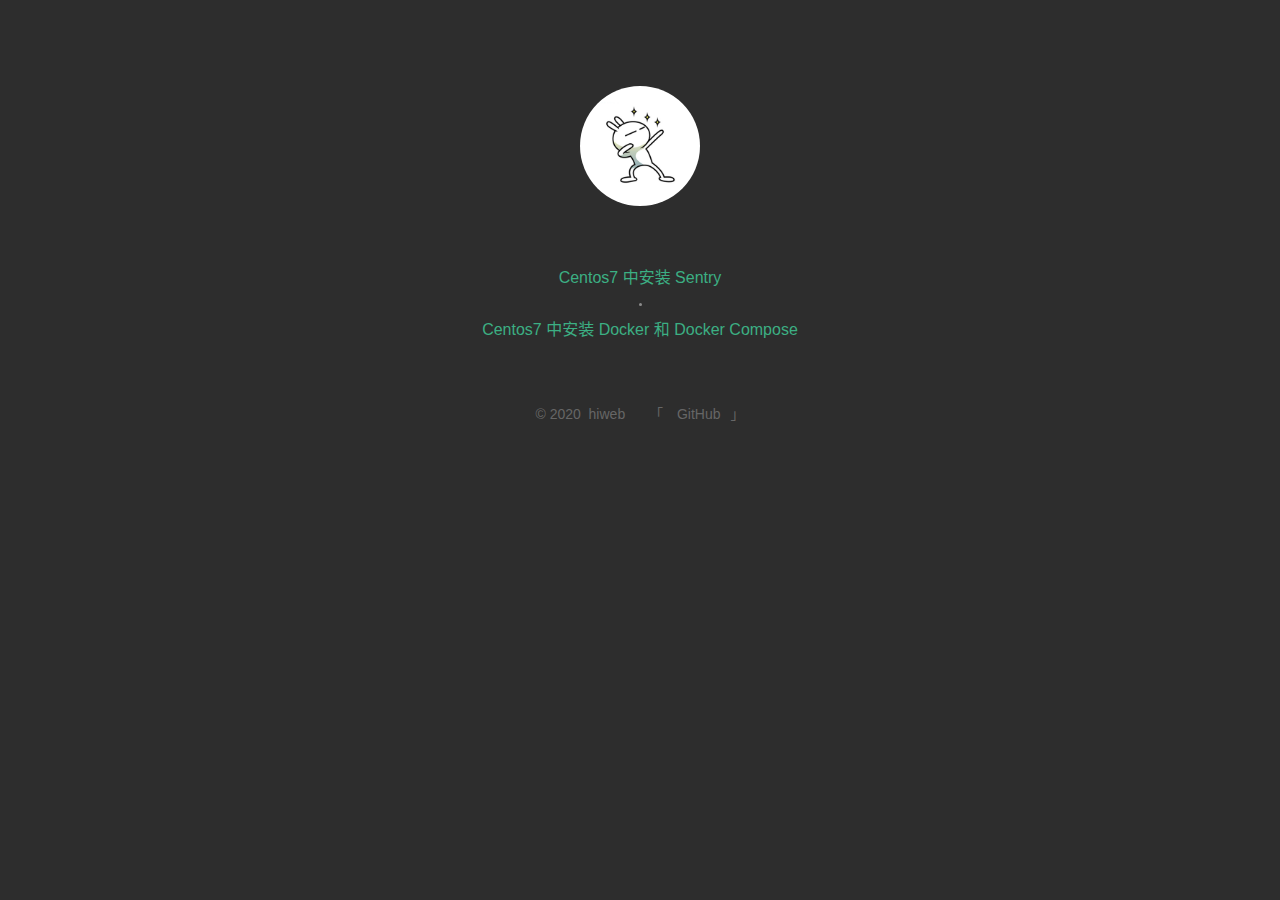
<file: index.html>
<!DOCTYPE html><html lang="zh-hans"><head><meta charset="UTF-8"><meta http-equiv="X-UA-Compatible" content="IE=edge"><meta name="viewport" content="width=device-width,initial-scale=1,maximum-scale=1,minimum-scale=1,user-scalable=no"><meta http-equiv="Cache-Control" content="no-cache, no-store, must-revalidate"><meta http-equiv="Pragma" content="no-cache"><meta http-equiv="Expires" content="0"><title>HiWeb</title><meta name="description" content="一个Web开发爱好者，这里汇聚了一些有趣的原创开源作品，同时也包含了我的一些想法、文章、问题、社区贡献等。或许它们能对你有所帮助！"><meta property="og:type" content="website"><meta property="og:title" content="HiWeb"><meta property="og:url" content="https://www.hiweb.cc/index.html"><meta property="og:site_name" content="HiWeb"><meta property="og:description" content="一个Web开发爱好者，这里汇聚了一些有趣的原创开源作品，同时也包含了我的一些想法、文章、问题、社区贡献等。或许它们能对你有所帮助！"><meta property="og:locale" content="zh_CN"><meta property="article:author" content="ShuoHui"><meta property="article:tag" content="hiweb,adonisjs,node,javascript,es6,vuejs,vue-cli3,weixin-miniprogram,server,full-stack"><meta name="twitter:card" content="summary"><link rel="icon" href="/favicon.ico"><link rel="alternate" href="/atom.xml" title="HiWeb" type="application/atom+xml"><link rel="stylesheet" href="/css/app.css"></head><body><div class="container typo"><div class="index"><h1 class="logo">Hi</h1><ul class="articles-list"><li class="articles-list-item"><a class="articles-list-link" href="/posts/installing-sentry-in-centos7/">Centos7 中安装 Sentry</a></li><li class="articles-list-item"><a class="articles-list-link" href="/posts/installing-docker-in-centos7/">Centos7 中安装 Docker 和 Docker Compose</a></li></ul></div><div class="footer"><span>&copy;&nbsp;2020&nbsp;&nbsp;hiweb</span> 「 <a target="_blank" rel="noopener" href="https://github.com/guoshuohui">GitHub</a>」</div></div><script src="/js/app.js"></script></body></html>
</file>
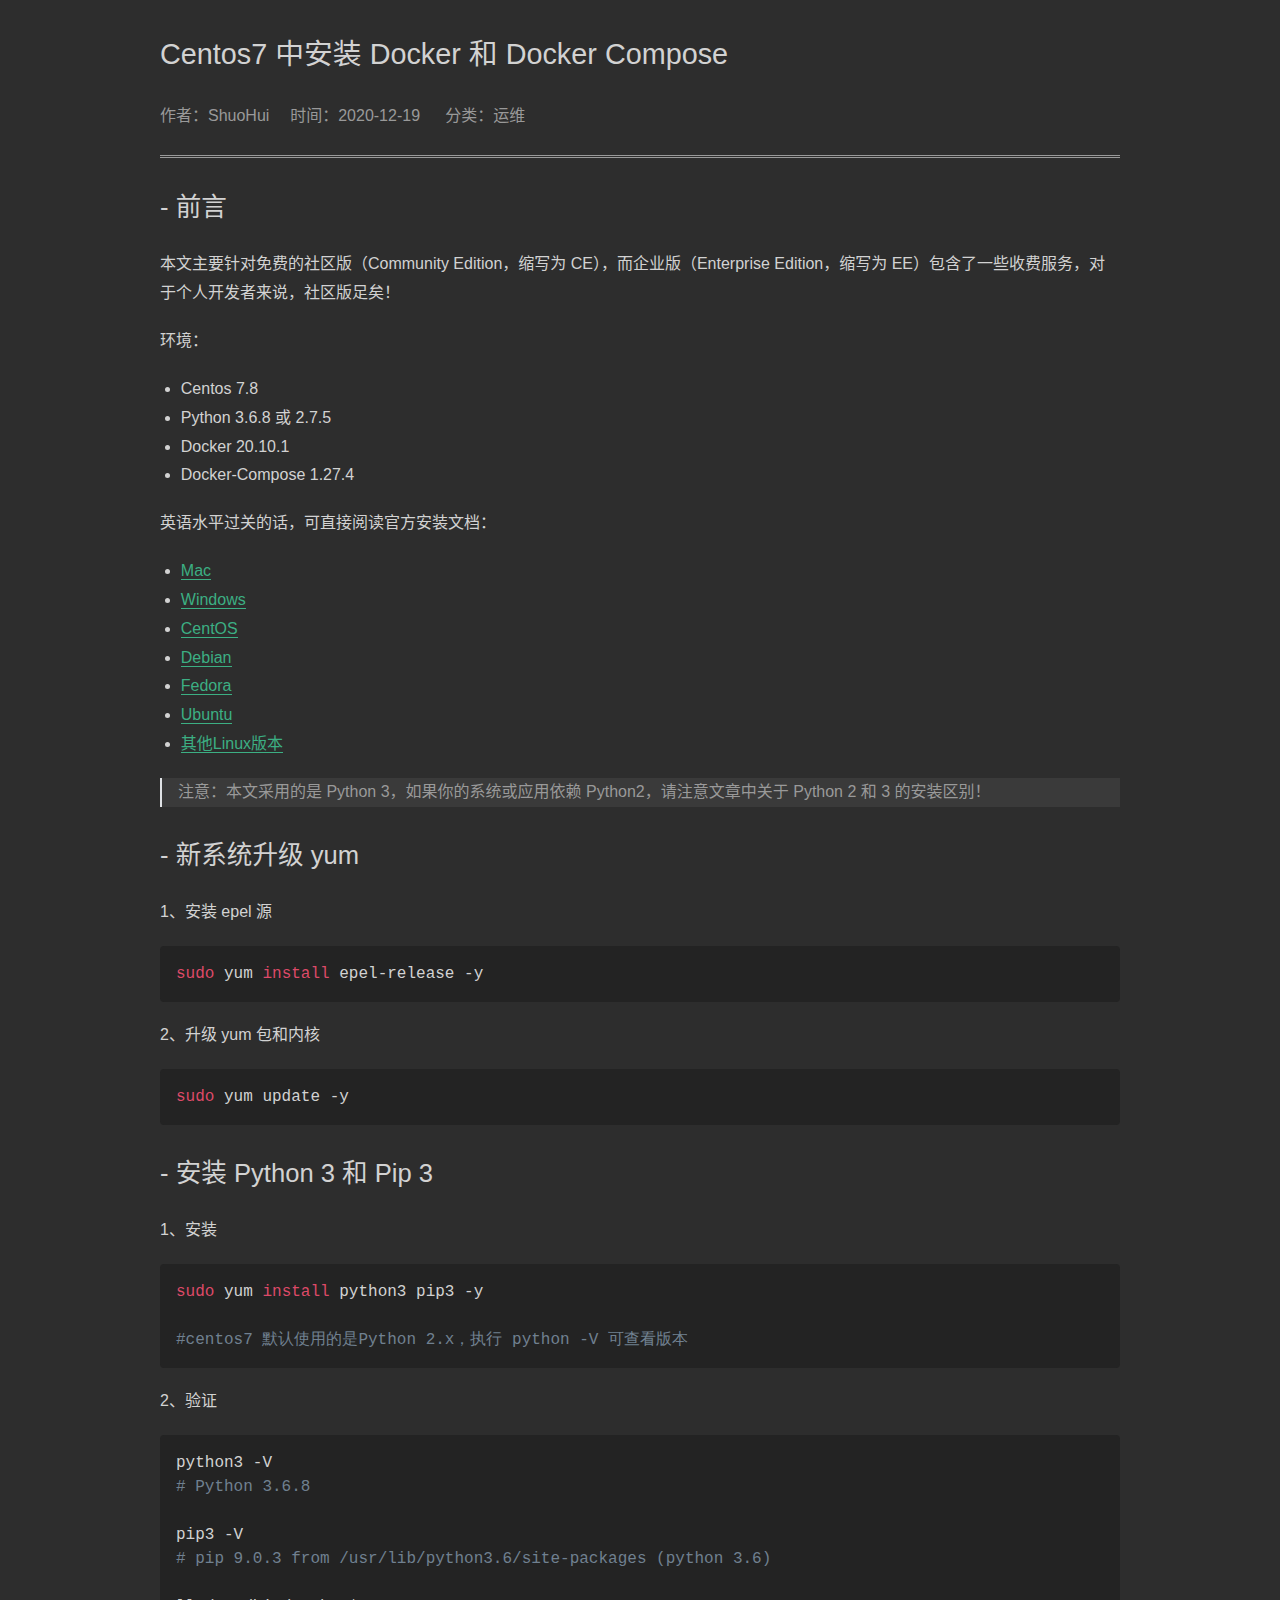
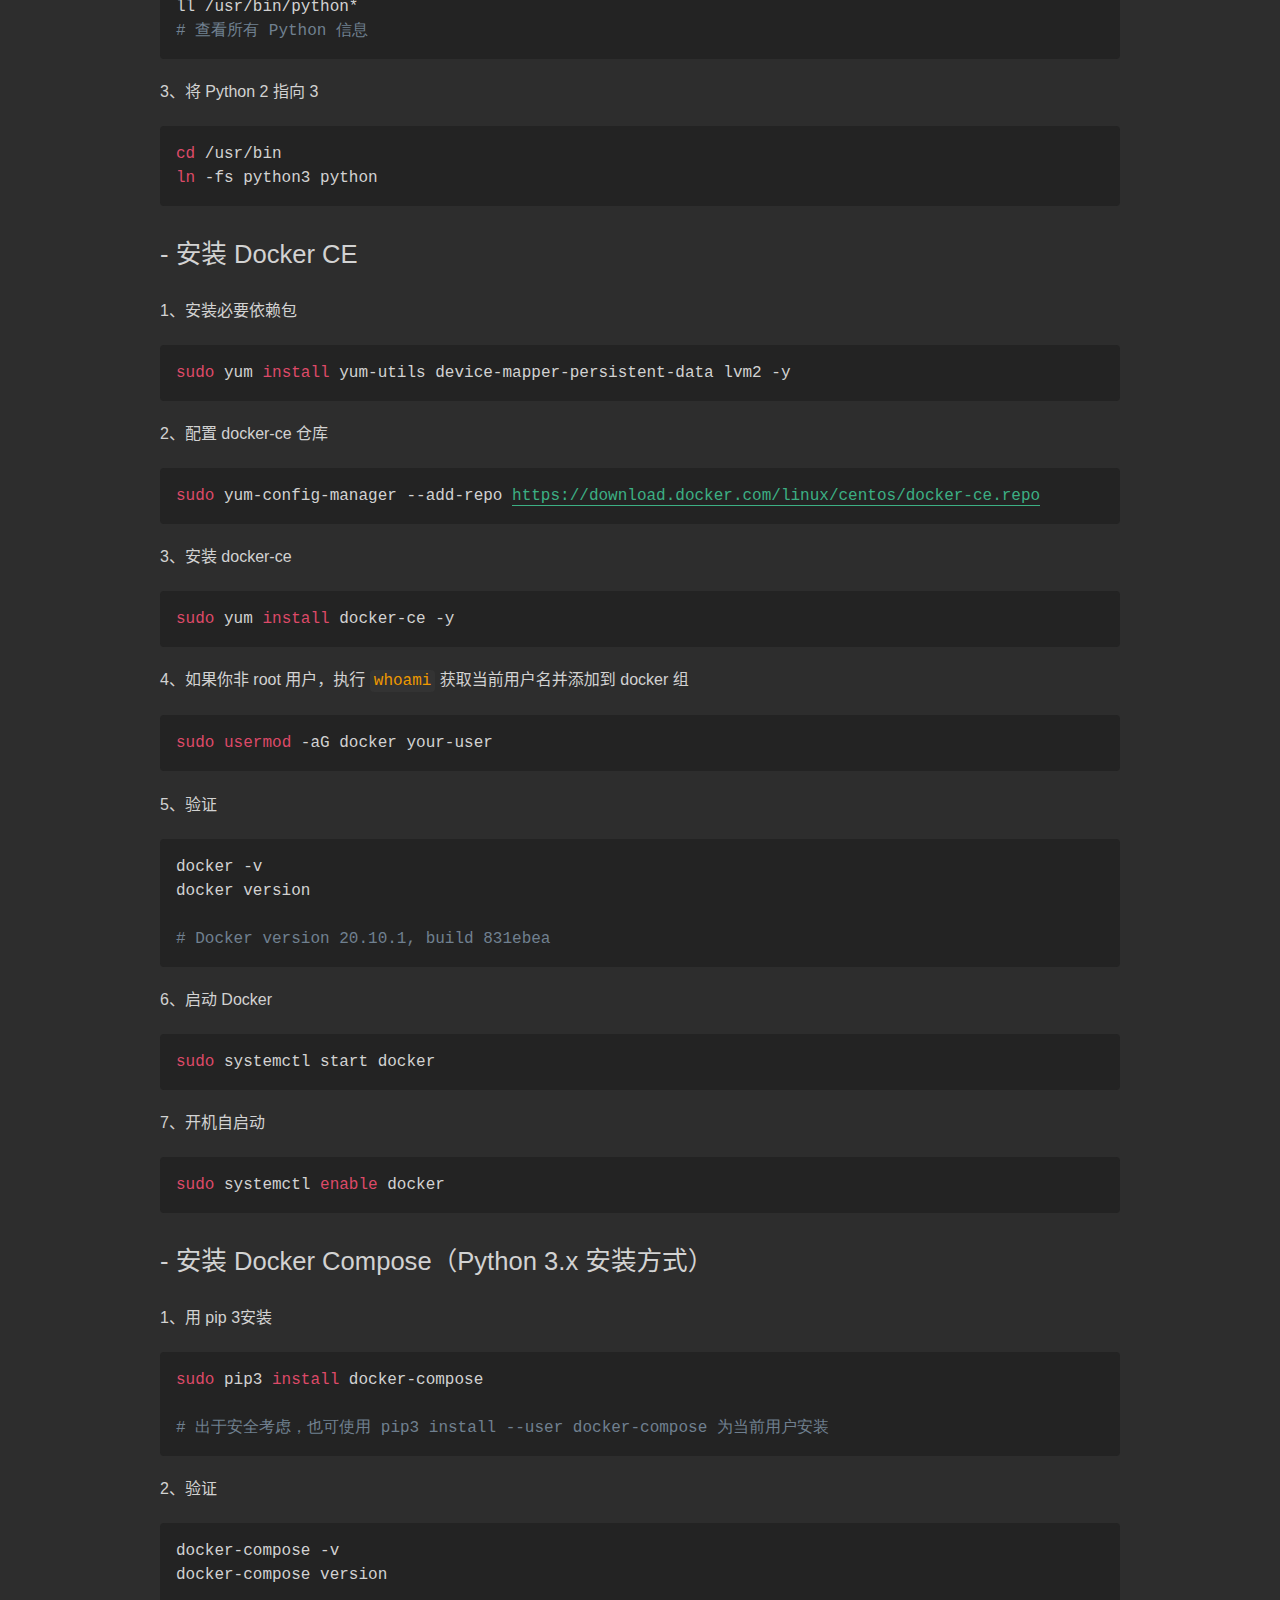
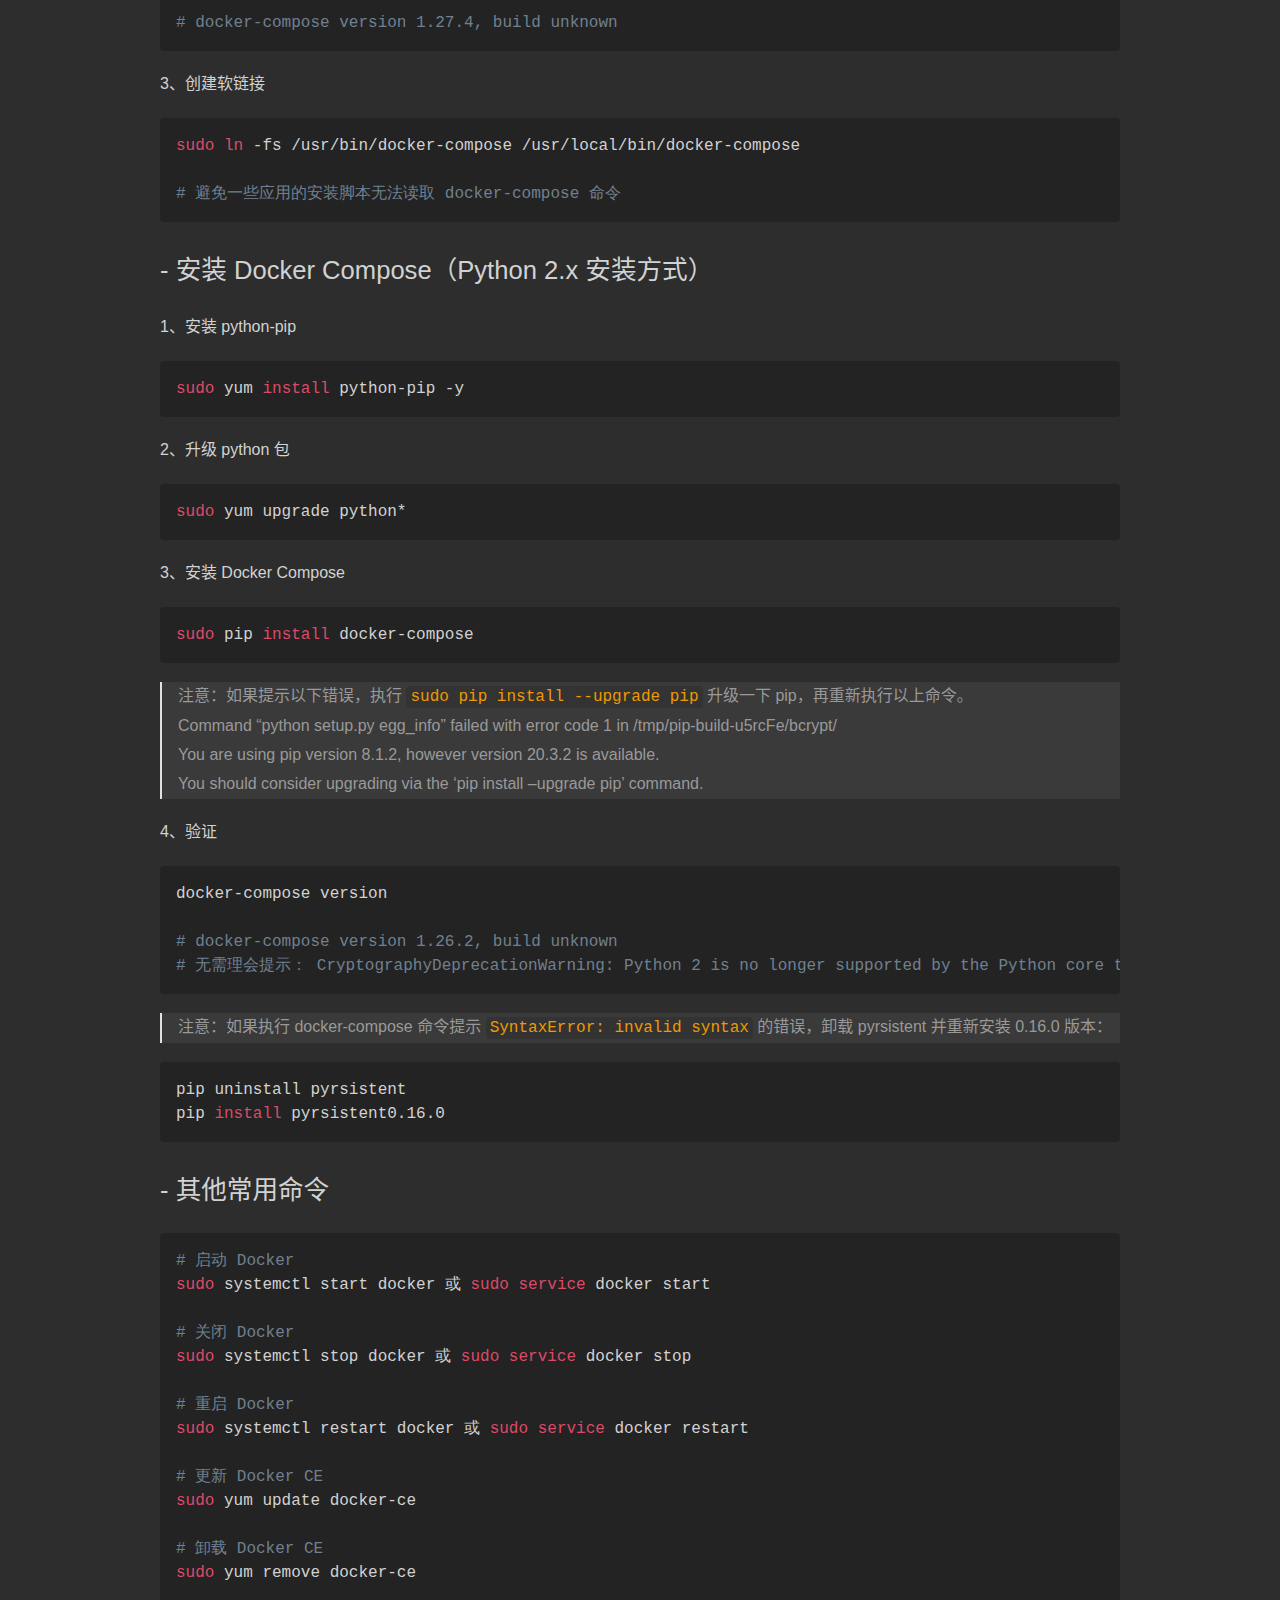
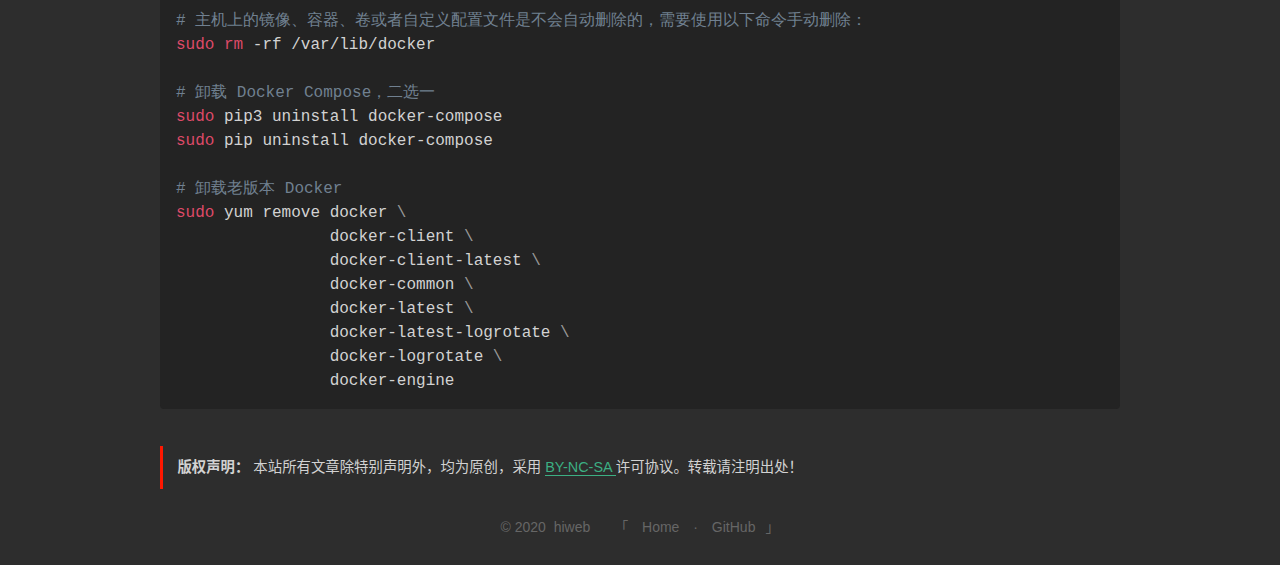
<file: posts/installing-docker-in-centos7/index.html>
<!DOCTYPE html><html lang="zh-hans"><head><meta charset="UTF-8"><meta http-equiv="X-UA-Compatible" content="IE=edge"><meta name="viewport" content="width=device-width,initial-scale=1,maximum-scale=1,minimum-scale=1,user-scalable=no"><meta http-equiv="Cache-Control" content="no-cache, no-store, must-revalidate"><meta http-equiv="Pragma" content="no-cache"><meta http-equiv="Expires" content="0"><title>Centos7 中安装 Docker 和 Docker Compose | HiWeb</title><meta name="description" content="- 前言本文主要针对免费的社区版（Community Edition，缩写为 CE），而企业版（Enterprise Edition，缩写为 EE）包含了一些收费服务，对于个人开发者来说，社区版足矣！ 环境：  Centos 7.8 Python 3.6.8 或 2.7.5 Docker 20.10.1 Docker-Compose 1.27.4  英语水平过关的话，可直接阅读官方安装文档：  M"><meta property="og:type" content="article"><meta property="og:title" content="Centos7 中安装 Docker 和 Docker Compose"><meta property="og:url" content="https://www.hiweb.cc/posts/installing-docker-in-centos7/index.html"><meta property="og:site_name" content="HiWeb"><meta property="og:description" content="- 前言本文主要针对免费的社区版（Community Edition，缩写为 CE），而企业版（Enterprise Edition，缩写为 EE）包含了一些收费服务，对于个人开发者来说，社区版足矣！ 环境：  Centos 7.8 Python 3.6.8 或 2.7.5 Docker 20.10.1 Docker-Compose 1.27.4  英语水平过关的话，可直接阅读官方安装文档：  M"><meta property="og:locale" content="zh_CN"><meta property="article:published_time" content="2020-12-19T06:37:07.000Z"><meta property="article:modified_time" content="2020-12-19T06:37:07.000Z"><meta property="article:author" content="ShuoHui"><meta property="article:tag" content="hiweb,adonisjs,node,javascript,es6,vuejs,vue-cli3,weixin-miniprogram,server,full-stack"><meta name="twitter:card" content="summary"><link rel="icon" href="/favicon.ico"><link rel="alternate" href="/atom.xml" title="HiWeb" type="application/atom+xml"><link rel="stylesheet" href="/css/prism.css"><link rel="stylesheet" href="/css/app.css"></head><body><div class="container typo"><div class="article"><div class="head"><h1>Centos7 中安装 Docker 和 Docker Compose</h1><p><span>作者：ShuoHui</span><span>时间：2020-12-19</span> <span>分类：运维</span></p></div><div class="content"><h2 id="前言"><a href="#前言" class="headerlink" title="- 前言"></a>- 前言</h2><p>本文主要针对免费的社区版（Community Edition，缩写为 CE），而企业版（Enterprise Edition，缩写为 EE）包含了一些收费服务，对于个人开发者来说，社区版足矣！</p><p>环境：</p><ul><li>Centos 7.8</li><li>Python 3.6.8 或 2.7.5</li><li>Docker 20.10.1</li><li>Docker-Compose 1.27.4</li></ul><p>英语水平过关的话，可直接阅读官方安装文档：</p><ul><li><a target="_blank" rel="noopener external nofollow noreferrer" href="https://docs.docker.com/docker-for-mac/install/">Mac</a></li><li><a target="_blank" rel="noopener external nofollow noreferrer" href="https://docs.docker.com/docker-for-windows/install/">Windows</a></li><li><a target="_blank" rel="noopener external nofollow noreferrer" href="https://docs.docker.com/install/linux/docker-ce/centos/">CentOS</a></li><li><a target="_blank" rel="noopener external nofollow noreferrer" href="https://docs.docker.com/install/linux/docker-ce/debian/">Debian</a></li><li><a target="_blank" rel="noopener external nofollow noreferrer" href="https://docs.docker.com/install/linux/docker-ce/fedora/">Fedora</a></li><li><a target="_blank" rel="noopener external nofollow noreferrer" href="https://docs.docker.com/install/linux/docker-ce/ubuntu/">Ubuntu</a></li><li><a target="_blank" rel="noopener external nofollow noreferrer" href="https://docs.docker.com/install/linux/docker-ce/binaries/">其他Linux版本</a></li></ul><blockquote><p>注意：本文采用的是 Python 3，如果你的系统或应用依赖 Python2，请注意文章中关于 Python 2 和 3 的安装区别！</p></blockquote><h2 id="新系统升级-yum"><a href="#新系统升级-yum" class="headerlink" title="- 新系统升级 yum"></a>- 新系统升级 yum</h2><p>1、安装 epel 源</p><pre><code class="language-bash">sudo yum install epel-release -y</code></pre><p>2、升级 yum 包和内核</p><pre><code class="language-bash">sudo yum update -y</code></pre><h2 id="安装-Python-3-和-Pip-3"><a href="#安装-Python-3-和-Pip-3" class="headerlink" title="- 安装 Python 3 和 Pip 3"></a>- 安装 Python 3 和 Pip 3</h2><p>1、安装</p><pre><code class="language-bash">sudo yum install python3 pip3 -y

#centos7 默认使用的是Python 2.x，执行 python -V 可查看版本</code></pre><p>2、验证</p><pre><code class="language-bash">python3 -V
# Python 3.6.8

pip3 -V
# pip 9.0.3 from /usr/lib/python3.6/site-packages (python 3.6)

ll /usr/bin/python*
# 查看所有 Python 信息</code></pre><p>3、将 Python 2 指向 3</p><pre><code class="language-bash">cd /usr/bin
ln -fs python3 python</code></pre><h2 id="安装-Docker-CE"><a href="#安装-Docker-CE" class="headerlink" title="- 安装 Docker CE"></a>- 安装 Docker CE</h2><p>1、安装必要依赖包</p><pre><code class="language-bash">sudo yum install yum-utils device-mapper-persistent-data lvm2 -y</code></pre><p>2、配置 docker-ce 仓库</p><pre><code class="language-bash">sudo yum-config-manager --add-repo https://download.docker.com/linux/centos/docker-ce.repo</code></pre><p>3、安装 docker-ce</p><pre><code class="language-bash">sudo yum install docker-ce -y</code></pre><p>4、如果你非 root 用户，执行 <code>whoami</code> 获取当前用户名并添加到 docker 组</p><pre><code class="language-bash">sudo usermod -aG docker your-user</code></pre><p>5、验证</p><pre><code class="language-bash">docker -v
docker version

# Docker version 20.10.1, build 831ebea</code></pre><p>6、启动 Docker</p><pre><code class="language-bash">sudo systemctl start docker</code></pre><p>7、开机自启动</p><pre><code class="language-bash">sudo systemctl enable docker</code></pre><h2 id="安装-Docker-Compose（Python-3-x-安装方式）"><a href="#安装-Docker-Compose（Python-3-x-安装方式）" class="headerlink" title="- 安装 Docker Compose（Python 3.x 安装方式）"></a>- 安装 Docker Compose（Python 3.x 安装方式）</h2><p>1、用 pip 3安装</p><pre><code class="language-bash">sudo pip3 install docker-compose

# 出于安全考虑，也可使用 pip3 install --user docker-compose 为当前用户安装</code></pre><p>2、验证</p><pre><code class="language-bash">docker-compose -v
docker-compose version

# docker-compose version 1.27.4, build unknown</code></pre><p>3、创建软链接</p><pre><code class="language-bash">sudo ln -fs /usr/bin/docker-compose /usr/local/bin/docker-compose

# 避免一些应用的安装脚本无法读取 docker-compose 命令</code></pre><h2 id="安装-Docker-Compose（Python-2-x-安装方式）"><a href="#安装-Docker-Compose（Python-2-x-安装方式）" class="headerlink" title="- 安装 Docker Compose（Python 2.x 安装方式）"></a>- 安装 Docker Compose（Python 2.x 安装方式）</h2><p>1、安装 python-pip</p><pre><code class="language-bash">sudo yum install python-pip -y</code></pre><p>2、升级 python 包</p><pre><code class="language-bash">sudo yum upgrade python*</code></pre><p>3、安装 Docker Compose</p><pre><code class="language-bash">sudo pip install docker-compose</code></pre><blockquote><p>注意：如果提示以下错误，执行 <code>sudo pip install --upgrade pip</code> 升级一下 pip，再重新执行以上命令。<br>Command “python setup.py egg_info” failed with error code 1 in /tmp/pip-build-u5rcFe/bcrypt/<br>You are using pip version 8.1.2, however version 20.3.2 is available.<br>You should consider upgrading via the ‘pip install –upgrade pip’ command.</p></blockquote><p>4、验证</p><pre><code class="language-bash">docker-compose version

# docker-compose version 1.26.2, build unknown
# 无需理会提示： CryptographyDeprecationWarning: Python 2 is no longer supported by the Python core team</code></pre><blockquote><p>注意：如果执行 docker-compose 命令提示 <code>SyntaxError: invalid syntax</code> 的错误，卸载 pyrsistent 并重新安装 0.16.0 版本：</p></blockquote><pre><code class="language-bash">pip uninstall pyrsistent
pip install pyrsistent0.16.0</code></pre><h2 id="其他常用命令"><a href="#其他常用命令" class="headerlink" title="- 其他常用命令"></a>- 其他常用命令</h2><pre><code class="language-bash"># 启动 Docker
sudo systemctl start docker 或 sudo service docker start

# 关闭 Docker
sudo systemctl stop docker 或 sudo service docker stop

# 重启 Docker
sudo systemctl restart docker 或 sudo service docker restart

# 更新 Docker CE
sudo yum update docker-ce

# 卸载 Docker CE
sudo yum remove docker-ce

# 主机上的镜像、容器、卷或者自定义配置文件是不会自动删除的，需要使用以下命令手动删除：
sudo rm -rf /var/lib/docker

# 卸载 Docker Compose，二选一
sudo pip3 uninstall docker-compose
sudo pip uninstall docker-compose

# 卸载老版本 Docker
sudo yum remove docker \
                docker-client \
                docker-client-latest \
                docker-common \
                docker-latest \
                docker-latest-logrotate \
                docker-logrotate \
                docker-engine</code></pre></div><ul class="copyright"><li><strong>版权声明：</strong> <span>本站所有文章除特别声明外，均为原创，采用 <a href="https://creativecommons.org/licenses/by-nc-sa/4.0/deed.zh" rel="external nofollow noreferrer" target="_blank">BY-NC-SA </a>许可协议。转载请注明出处！</span></li></ul></div><div class="footer"><span>&copy;&nbsp;2020&nbsp;&nbsp;hiweb</span> 「 <a href="/">Home</a> <em>·</em> <a target="_blank" rel="noopener" href="https://github.com/guoshuohui">GitHub</a>」</div></div><script src="/js/prism.js"></script><script src="/js/app.js"></script></body></html>
</file>
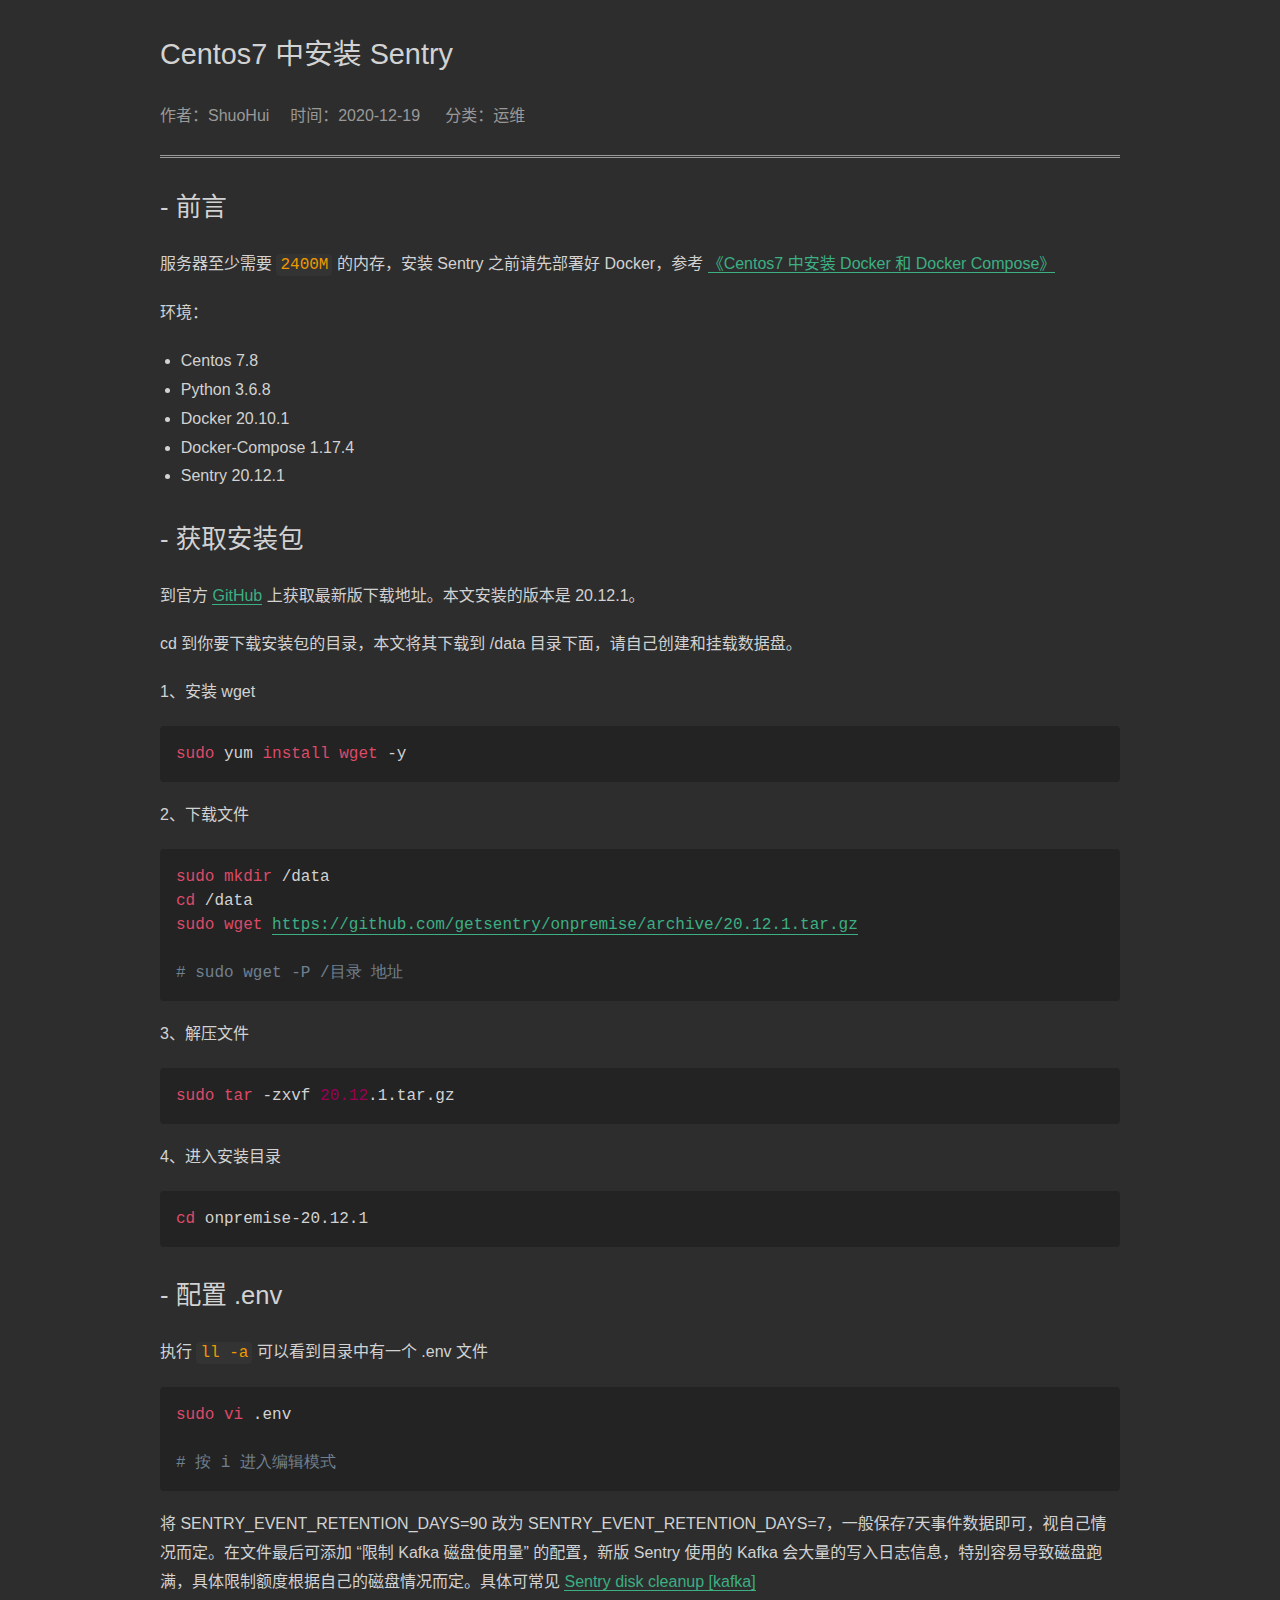
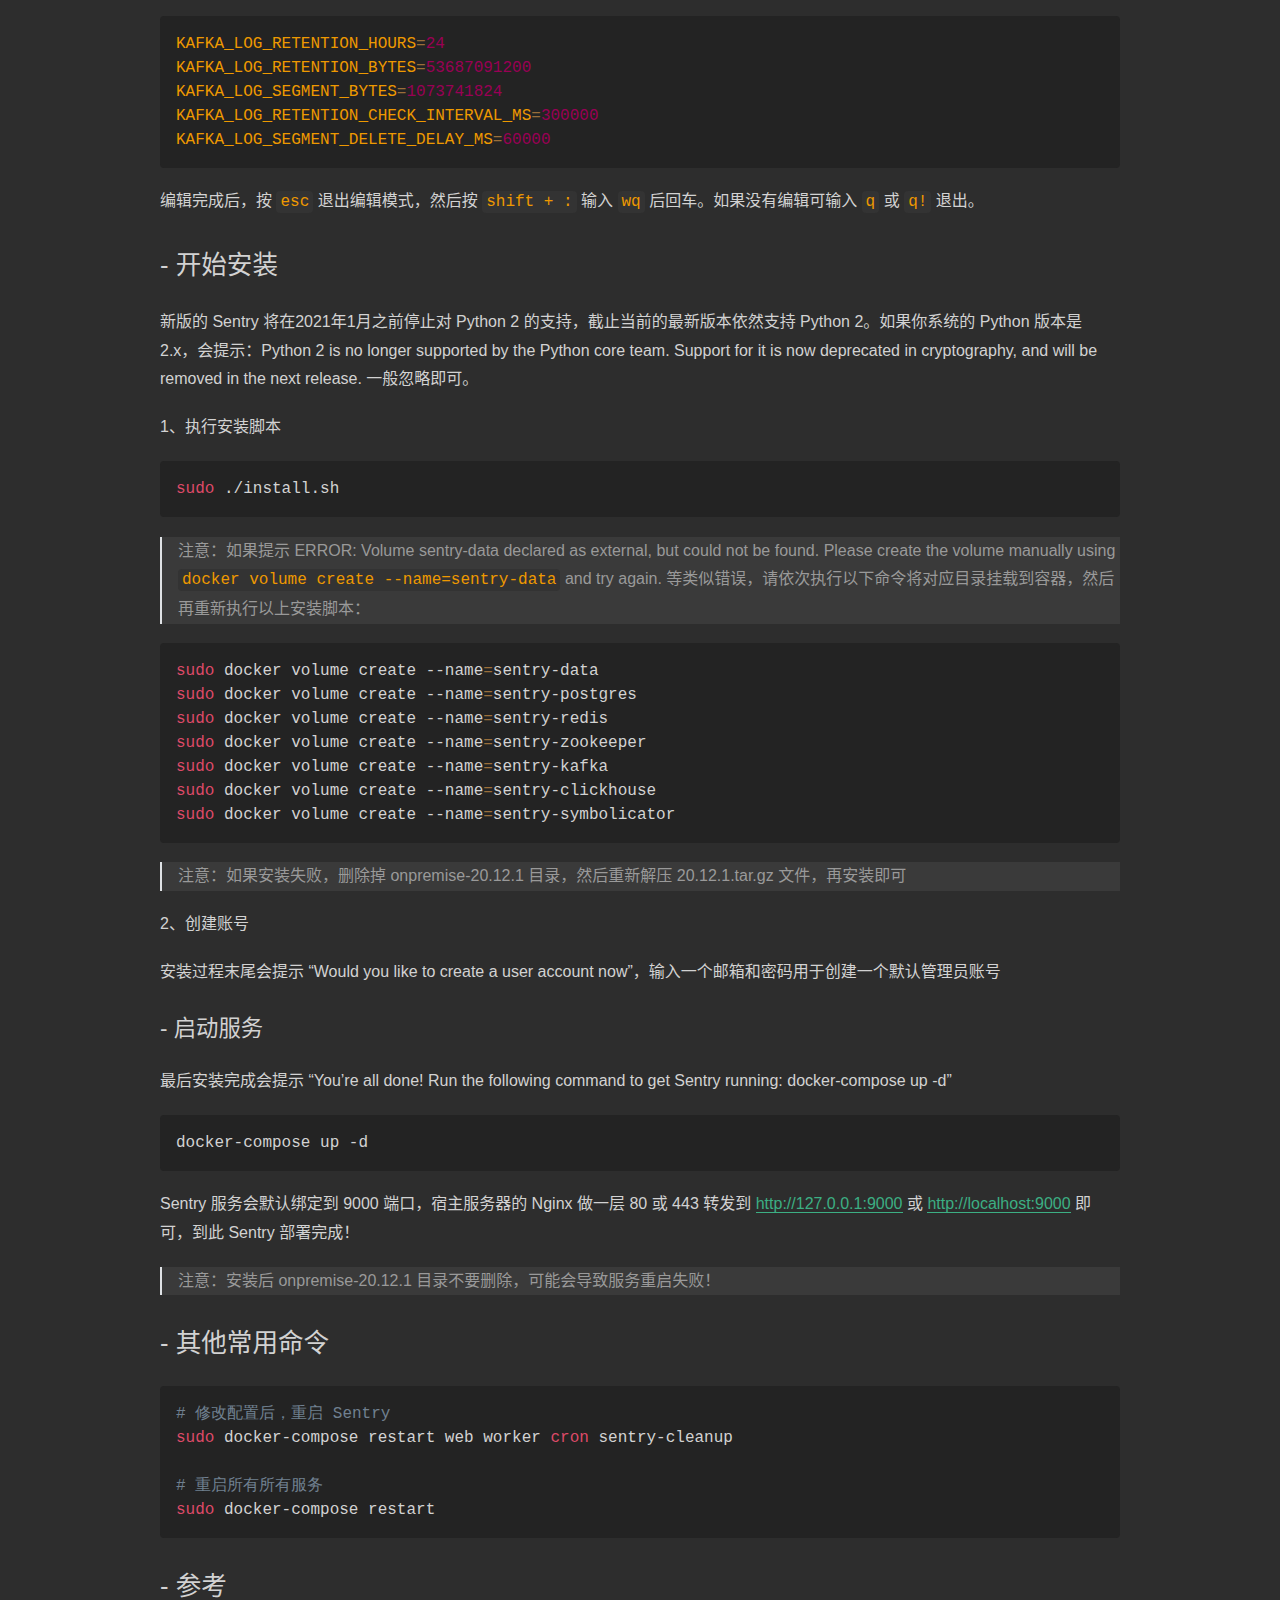
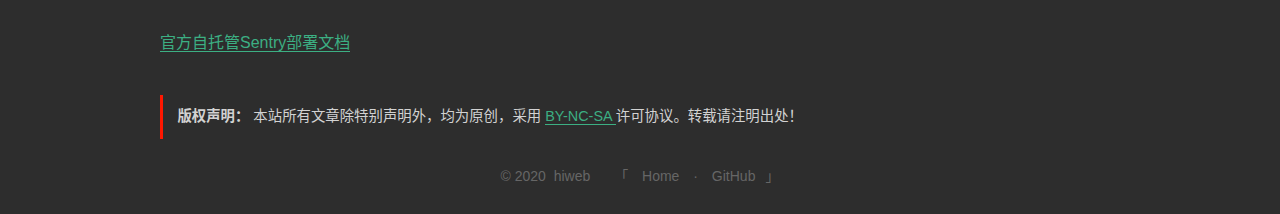
<file: posts/installing-sentry-in-centos7/index.html>
<!DOCTYPE html><html lang="zh-hans"><head><meta charset="UTF-8"><meta http-equiv="X-UA-Compatible" content="IE=edge"><meta name="viewport" content="width=device-width,initial-scale=1,maximum-scale=1,minimum-scale=1,user-scalable=no"><meta http-equiv="Cache-Control" content="no-cache, no-store, must-revalidate"><meta http-equiv="Pragma" content="no-cache"><meta http-equiv="Expires" content="0"><title>Centos7 中安装 Sentry | HiWeb</title><meta name="description" content="- 前言服务器至少需要 2400M 的内存，安装 Sentry 之前请先部署好 Docker，参考 《Centos7 中安装 Docker 和 Docker Compose》 环境：  Centos 7.8 Python 3.6.8 Docker 20.10.1 Docker-Compose 1.17.4 Sentry 20.12.1  - 获取安装包到官方 GitHub 上获取最新版下载地址。本"><meta property="og:type" content="article"><meta property="og:title" content="Centos7 中安装 Sentry"><meta property="og:url" content="https://www.hiweb.cc/posts/installing-sentry-in-centos7/index.html"><meta property="og:site_name" content="HiWeb"><meta property="og:description" content="- 前言服务器至少需要 2400M 的内存，安装 Sentry 之前请先部署好 Docker，参考 《Centos7 中安装 Docker 和 Docker Compose》 环境：  Centos 7.8 Python 3.6.8 Docker 20.10.1 Docker-Compose 1.17.4 Sentry 20.12.1  - 获取安装包到官方 GitHub 上获取最新版下载地址。本"><meta property="og:locale" content="zh_CN"><meta property="article:published_time" content="2020-12-19T09:26:06.000Z"><meta property="article:modified_time" content="2020-12-19T09:26:06.000Z"><meta property="article:author" content="ShuoHui"><meta property="article:tag" content="hiweb,adonisjs,node,javascript,es6,vuejs,vue-cli3,weixin-miniprogram,server,full-stack"><meta name="twitter:card" content="summary"><link rel="icon" href="/favicon.ico"><link rel="alternate" href="/atom.xml" title="HiWeb" type="application/atom+xml"><link rel="stylesheet" href="/css/prism.css"><link rel="stylesheet" href="/css/app.css"></head><body><div class="container typo"><div class="article"><div class="head"><h1>Centos7 中安装 Sentry</h1><p><span>作者：ShuoHui</span><span>时间：2020-12-19</span> <span>分类：运维</span></p></div><div class="content"><h2 id="前言"><a href="#前言" class="headerlink" title="- 前言"></a>- 前言</h2><p>服务器至少需要 <code>2400M</code> 的内存，安装 Sentry 之前请先部署好 Docker，参考 <a href="/posts/installing-docker-in-centos7">《Centos7 中安装 Docker 和 Docker Compose》</a></p><p>环境：</p><ul><li>Centos 7.8</li><li>Python 3.6.8</li><li>Docker 20.10.1</li><li>Docker-Compose 1.17.4</li><li>Sentry 20.12.1</li></ul><h2 id="获取安装包"><a href="#获取安装包" class="headerlink" title="- 获取安装包"></a>- 获取安装包</h2><p>到官方 <a target="_blank" rel="noopener" href="https://github.com/getsentry/onpremise/releases">GitHub</a> 上获取最新版下载地址。本文安装的版本是 20.12.1。</p><p>cd 到你要下载安装包的目录，本文将其下载到 /data 目录下面，请自己创建和挂载数据盘。</p><p>1、安装 wget</p><pre><code class="language-bash">sudo yum install wget -y</code></pre><p>2、下载文件</p><pre><code class="language-bash">sudo mkdir /data
cd /data
sudo wget https://github.com/getsentry/onpremise/archive/20.12.1.tar.gz

# sudo wget -P /目录 地址</code></pre><p>3、解压文件</p><pre><code class="language-bash">sudo tar -zxvf 20.12.1.tar.gz</code></pre><p>4、进入安装目录</p><pre><code class="language-bash">cd onpremise-20.12.1</code></pre><h2 id="配置-env"><a href="#配置-env" class="headerlink" title="- 配置 .env"></a>- 配置 .env</h2><p>执行 <code>ll -a</code> 可以看到目录中有一个 .env 文件</p><pre><code class="language-bash">sudo vi .env

# 按 i 进入编辑模式</code></pre><p>将 SENTRY_EVENT_RETENTION_DAYS=90 改为 SENTRY_EVENT_RETENTION_DAYS=7，一般保存7天事件数据即可，视自己情况而定。在文件最后可添加 “限制 Kafka 磁盘使用量” 的配置，新版 Sentry 使用的 Kafka 会大量的写入日志信息，特别容易导致磁盘跑满，具体限制额度根据自己的磁盘情况而定。具体可常见 <a target="_blank" rel="noopener external nofollow noreferrer" href="https://forum.sentry.io/t/sentry-disk-cleanup-kafka/11337">Sentry disk cleanup [kafka]</a></p><pre><code class="language-bash">KAFKA_LOG_RETENTION_HOURS=24
KAFKA_LOG_RETENTION_BYTES=53687091200
KAFKA_LOG_SEGMENT_BYTES=1073741824
KAFKA_LOG_RETENTION_CHECK_INTERVAL_MS=300000
KAFKA_LOG_SEGMENT_DELETE_DELAY_MS=60000</code></pre><p>编辑完成后，按 <code>esc</code> 退出编辑模式，然后按 <code>shift + :</code> 输入 <code>wq</code> 后回车。如果没有编辑可输入 <code>q</code> 或 <code>q!</code> 退出。</p><h2 id="开始安装"><a href="#开始安装" class="headerlink" title="- 开始安装"></a>- 开始安装</h2><p>新版的 Sentry 将在2021年1月之前停止对 Python 2 的支持，截止当前的最新版本依然支持 Python 2。如果你系统的 Python 版本是 2.x，会提示：Python 2 is no longer supported by the Python core team. Support for it is now deprecated in cryptography, and will be removed in the next release. 一般忽略即可。</p><p>1、执行安装脚本</p><pre><code class="language-bash">sudo ./install.sh</code></pre><blockquote><p>注意：如果提示 ERROR: Volume sentry-data declared as external, but could not be found. Please create the volume manually using <code>docker volume create --name=sentry-data</code> and try again. 等类似错误，请依次执行以下命令将对应目录挂载到容器，然后再重新执行以上安装脚本：</p></blockquote><pre><code class="language-bash">sudo docker volume create --name=sentry-data
sudo docker volume create --name=sentry-postgres
sudo docker volume create --name=sentry-redis
sudo docker volume create --name=sentry-zookeeper
sudo docker volume create --name=sentry-kafka
sudo docker volume create --name=sentry-clickhouse
sudo docker volume create --name=sentry-symbolicator</code></pre><blockquote><p>注意：如果安装失败，删除掉 onpremise-20.12.1 目录，然后重新解压 20.12.1.tar.gz 文件，再安装即可</p></blockquote><p>2、创建账号</p><p>安装过程末尾会提示 “Would you like to create a user account now”，输入一个邮箱和密码用于创建一个默认管理员账号</p><h3 id="启动服务"><a href="#启动服务" class="headerlink" title="- 启动服务"></a>- 启动服务</h3><p>最后安装完成会提示 “You’re all done! Run the following command to get Sentry running: docker-compose up -d”</p><pre><code class="language-bash">docker-compose up -d</code></pre><p>Sentry 服务会默认绑定到 9000 端口，宿主服务器的 Nginx 做一层 80 或 443 转发到 <a target="_blank" rel="noopener external nofollow noreferrer" href="http://127.0.0.1:9000/">http://127.0.0.1:9000</a> 或 <a target="_blank" rel="noopener external nofollow noreferrer" href="http://localhost:9000/">http://localhost:9000</a> 即可，到此 Sentry 部署完成！</p><blockquote><p>注意：安装后 onpremise-20.12.1 目录不要删除，可能会导致服务重启失败！</p></blockquote><h2 id="其他常用命令"><a href="#其他常用命令" class="headerlink" title="- 其他常用命令"></a>- 其他常用命令</h2><pre><code class="language-bash"># 修改配置后，重启 Sentry
sudo docker-compose restart web worker cron sentry-cleanup

# 重启所有所有服务
sudo docker-compose restart</code></pre><h2 id="参考"><a href="#参考" class="headerlink" title="- 参考"></a>- 参考</h2><p><a target="_blank" rel="noopener external nofollow noreferrer" href="https://develop.sentry.dev/self-hosted/">官方自托管Sentry部署文档</a></p></div><ul class="copyright"><li><strong>版权声明：</strong> <span>本站所有文章除特别声明外，均为原创，采用 <a href="https://creativecommons.org/licenses/by-nc-sa/4.0/deed.zh" rel="external nofollow noreferrer" target="_blank">BY-NC-SA </a>许可协议。转载请注明出处！</span></li></ul></div><div class="footer"><span>&copy;&nbsp;2020&nbsp;&nbsp;hiweb</span> 「 <a href="/">Home</a> <em>·</em> <a target="_blank" rel="noopener" href="https://github.com/guoshuohui">GitHub</a>」</div></div><script src="/js/prism.js"></script><script src="/js/app.js"></script></body></html>
</file>
<file: css/app.css>
@charset "utf-8";html{-webkit-text-size-adjust:100%;-ms-text-size-adjust:100%;text-rendering:optimizelegibility}html.borderbox *,html.borderbox :after,html.borderbox :before{-webkit-box-sizing:border-box;box-sizing:border-box}article,aside,blockquote,body,button,code,dd,details,dl,dt,fieldset,figcaption,figure,footer,form,h1,h2,h3,h4,h5,h6,header,hr,input,legend,li,menu,nav,ol,p,pre,section,td,textarea,th,ul{margin:0;padding:0}article,aside,details,figcaption,figure,footer,header,menu,nav,section{display:block}audio,canvas,video{display:inline-block}body,button,input,select,textarea{font:400 1em/1.8 -apple-system,BlinkMacSystemFont,Helvetica Neue,Helvetica,PingFang SC,Verdana,Microsoft YaHei,Source Han Sans SC,Noto Sans CJK SC,WenQuanYi Micro Hei,sans-serif}button::-moz-focus-inner,input::-moz-focus-inner{padding:0;border:0}table{border-collapse:collapse;border-spacing:0}fieldset,img{border:0}blockquote{position:relative;color:#999;background:#3a3a3a;border-left:2px solid #dfe2e5;padding-left:1em;margin:1em 0}@media only screen and (max-width:640px){blockquote{margin:1em 0}}abbr,acronym{border-bottom:1px dotted;font-variant:normal;text-decoration:none}abbr{cursor:help}del{text-decoration:line-through}address,caption,cite,code,dfn,em,th,var{font-style:normal;font-weight:400}ol,ul{list-style:none}caption,th{text-align:left}q:after,q:before{content:''}sub,sup{font-size:75%;line-height:0;position:relative}:root sub,:root sup{vertical-align:baseline}sup{top:-.5em}sub{bottom:-.25em}a{color:#3caf83;-webkit-transition:text-shadow .2s ease;-o-transition:text-shadow .2s ease;transition:text-shadow .2s ease}a:hover{text-decoration:underline;text-shadow:0 0 20px #d2d2d2}.typo a{border-bottom:1px solid #3caf83}.typo a:hover{border-bottom-color:#d2d2d2;color:#d2d2d2;text-decoration:none}a,ins{text-decoration:none}.typo-u,u{text-decoration:underline}mark{background:#fffdd1;border-bottom:1px solid #ffedce;padding:2px;margin:0 5px}code,pre,pre tt{font-family:Courier,'Courier New',monospace}pre{background:#333;padding:.6em;display:block;overflow:auto;border-radius:4px;-webkit-overflow-scrolling:touch}code{color:#e90;padding:2px 4px;border-radius:4px;background:#333}pre code{padding:0}hr{border:none;border-bottom:1px solid #cfcfcf;margin-bottom:.8em;height:10px}.typo-small,figcaption,small{font-size:.9em;color:#888}b,strong{font-weight:700}[draggable]{cursor:move}.clearfix:after,.clearfix:before{content:"";display:table}.clearfix:after{clear:both}.clearfix{zoom:1}.textwrap,.textwrap td,.textwrap th{word-wrap:break-word;word-break:break-all}.textwrap-table{table-layout:fixed}.serif{font-family:Palatino,Optima,Georgia,serif}.typo dl,.typo form,.typo hr,.typo ol,.typo p,.typo pre,.typo table,.typo ul,.typo-dl,.typo-form,.typo-hr,.typo-ol,.typo-p,.typo-pre,.typo-table,.typo-ul,blockquote{margin-bottom:1.2em}h1,h2,h3,h4,h5,h6{font-weight:400;line-height:1.35}.typo h1,.typo h2,.typo h3,.typo h4,.typo h5,.typo h6,.typo-h1,.typo-h2,.typo-h3,.typo-h4,.typo-h5,.typo-h6{margin-top:1.2em;margin-bottom:1em;line-height:1.35}.typo h1,.typo-h1{font-size:1.8em}.typo h2,.typo-h2{font-size:1.6em}.typo h3,.typo-h3{font-size:1.4em}.typo h4,.typo-h4{font-size:1.4em}.typo h5,.typo h6,.typo-h5,.typo-h6{font-size:1.2em}.typo ul,.typo-ul{margin-left:1.3em;list-style:disc}.typo ol,.typo-ol{list-style:decimal;margin-left:1.9em}.typo li ol,.typo li ul,.typo-ol ol,.typo-ol ul,.typo-ul ol,.typo-ul ul{margin-bottom:.8em;margin-left:2em}.typo li ul,.typo-ol ul,.typo-ul ul{list-style:circle}.typo table caption,.typo table td,.typo table th,.typo-table td,.typo-table th{border:1px solid #ddd;padding:.5em 1em;color:#666}.typo table th,.typo-table th{background:#fbfbfb}.typo table thead th,.typo-table thead th{background:#f1f1f1}.typo table caption{border-bottom:none}.typo-input,.typo-textarea{-webkit-appearance:none;border-radius:0}.typo em,.typo-em,caption,legend{color:#2c3e50;font-weight:inherit}.typo-em{position:relative}.typo-em:after{position:absolute;top:.65em;left:0;width:100%;overflow:hidden;white-space:nowrap;content:"・・・・・・・・・・・・・・・・・・・・・・・・・・・・・・・・・・・・・・・・・・・・・・・・・・・・・・・・・・・・・・・・・・・・・・・・・・・・・・・・・・・・・・・・・・・・・・・・・・・・"}.typo img{max-width:100%}*{-webkit-box-sizing:border-box;box-sizing:border-box}html{color:#d2d2d2;background:#2d2d2d}body{padding:0 .5em}.container{max-width:960px;margin:0 auto;word-break:normal;word-wrap:break-word}.index{text-align:center}.index h2{padding-top:1em}.index ul{list-style:none;margin:0 0 2em;padding:0}.index li:after{content:' ';display:block;height:3px;width:3px;background:#8c8c8c;border-radius:50%;margin:10px auto}.index li:last-child:after{content:none}.index a{border:none}.index .logo{display:block;height:120px;width:120px;text-indent:-9999px;overflow:hidden;background:#fff url(/img/avatar.png) no-repeat center center;background-size:90%;border-radius:50%;margin:3em auto 2em;-webkit-transition:-webkit-box-shadow .3s ease;transition:-webkit-box-shadow .3s ease;-o-transition:box-shadow .3s ease;transition:box-shadow .3s ease;transition:box-shadow .3s ease,-webkit-box-shadow .3s ease}.index .logo:hover{-webkit-box-shadow:0 0 20px #eee;box-shadow:0 0 20px #eee}.catalog{position:fixed;left:0;top:0;width:400px;height:100%;padding:0 1em;overflow-x:auto;background:#fff;border-right:1px solid #eee}.catalog ul{list-style:none}.catalog li{margin:.3em 0}.catalog li span{margin-right:1em}.catalog a{color:#333;border:none}.catalog a:active,.catalog a:hover{color:#40af83}.catalog .active{color:#40af83}.catalog .active a{color:#40af83}.article .head{border-bottom:3px double #999;margin-bottom:2em;padding-bottom:.3em}.article .head p{color:#999}.article .head span{margin-right:1.3em}.article table{width:100%}.article .copyright{list-style:none;margin:2.6em auto 0;padding:.6em 1em;font-size:.9em;border-left:3px solid #ff1700}.footer{text-align:center;font-size:.875em;color:#666;padding:1.8em 0}.footer span{margin-right:20px}.footer a{color:#666;border:none;margin:0 10px}.footer i{margin:0 10px}.footer em{color:#666}#404-Not-Found{padding:3em 0;text-align:center}@media only screen and (max-width:640px){.container{width:100%;padding-top:0;border:none}.article .head p{font-size:.9em;overflow:hidden}.article .head span{display:block;width:50%;float:left;margin:0}table{word-break:break-all;word-wrap:break-word;font-size:.8em}.typo table td,.typo table th,.typo-table td .typo table caption,.typo-table th{padding:.5em}.copyright li{display:-webkit-box;display:-ms-flexbox;display:flex}.copyright li span{-webkit-box-flex:1;-ms-flex:1;flex:1}.footer{font-size:.9em;margin-bottom:1.2em}}
</file>
<file: css/prism.css>
code[class*=language-],pre[class*=language-]{color:#d2d2d2;background:0 0;font-family:Consolas,Monaco,'Andale Mono','Ubuntu Mono',monospace;font-size:1em;text-align:left;white-space:pre;word-spacing:normal;word-break:normal;word-wrap:normal;line-height:1.5;-moz-tab-size:4;-o-tab-size:4;tab-size:4;-webkit-hyphens:none;-ms-hyphens:none;hyphens:none}code[class*=language-] ::-moz-selection,code[class*=language-]::-moz-selection,pre[class*=language-] ::-moz-selection,pre[class*=language-]::-moz-selection{text-shadow:none;background:#b3d4fc}code[class*=language-] ::-moz-selection,code[class*=language-]::-moz-selection,pre[class*=language-] ::-moz-selection,pre[class*=language-]::-moz-selection{text-shadow:none;background:#b3d4fc}code[class*=language-] ::selection,code[class*=language-]::selection,pre[class*=language-] ::selection,pre[class*=language-]::selection{text-shadow:none;background:#b3d4fc}@media print{code[class*=language-],pre[class*=language-]{text-shadow:none}}pre[class*=language-]{padding:1em;margin:.5em 0;overflow:auto}:not(pre)>code[class*=language-],pre[class*=language-]{background:#232323}:not(pre)>code[class*=language-]{padding:.1em;border-radius:.3em;white-space:normal}.token.cdata,.token.comment,.token.doctype,.token.prolog{color:#708090}.token.punctuation{color:#999}.namespace{opacity:.7}.token.boolean,.token.constant,.token.deleted,.token.number,.token.property,.token.symbol,.token.tag{color:#905}.token.attr-name,.token.builtin,.token.char,.token.inserted,.token.selector,.token.string{color:#690}.language-css .token.string,.style .token.string,.token.entity,.token.operator,.token.url{color:#9a6e3a}.token.atrule,.token.attr-value,.token.keyword{color:#07a}.token.class-name,.token.function{color:#dd4a68}.token.important,.token.regex,.token.variable{color:#e90}.token.bold,.token.important{font-weight:700}.token.italic{font-style:italic}.token.entity{cursor:help}.token a{color:inherit}div.code-toolbar{position:relative}div.code-toolbar>.toolbar{position:absolute;top:.3em;right:.2em;-webkit-transition:opacity .3s ease-in-out;-o-transition:opacity .3s ease-in-out;transition:opacity .3s ease-in-out;opacity:0}div.code-toolbar:hover>.toolbar{opacity:1}div.code-toolbar:focus-within>.toolbar{opacity:1}div.code-toolbar>.toolbar .toolbar-item{display:inline-block}div.code-toolbar>.toolbar a{cursor:pointer}div.code-toolbar>.toolbar button{background:0 0;border:0;color:inherit;font:inherit;line-height:normal;overflow:visible;padding:0;-webkit-user-select:none;-moz-user-select:none;-ms-user-select:none}div.code-toolbar>.toolbar a,div.code-toolbar>.toolbar button,div.code-toolbar>.toolbar span{color:#bbb;font-size:.8em;padding:0 .5em;background:#232323;background:rgba(224,224,224,.2);-webkit-box-shadow:0 2px 0 0 rgba(0,0,0,.2);box-shadow:0 2px 0 0 rgba(0,0,0,.2);border-radius:.5em}div.code-toolbar>.toolbar a:focus,div.code-toolbar>.toolbar a:hover,div.code-toolbar>.toolbar button:focus,div.code-toolbar>.toolbar button:hover,div.code-toolbar>.toolbar span:focus,div.code-toolbar>.toolbar span:hover{color:inherit;text-decoration:none}span.inline-color{display:inline-block;height:1.333ch;width:1.333ch;margin:0 .333ch;-webkit-box-sizing:border-box;box-sizing:border-box;border:1px solid #fff;outline:1px solid #000}
</file>
